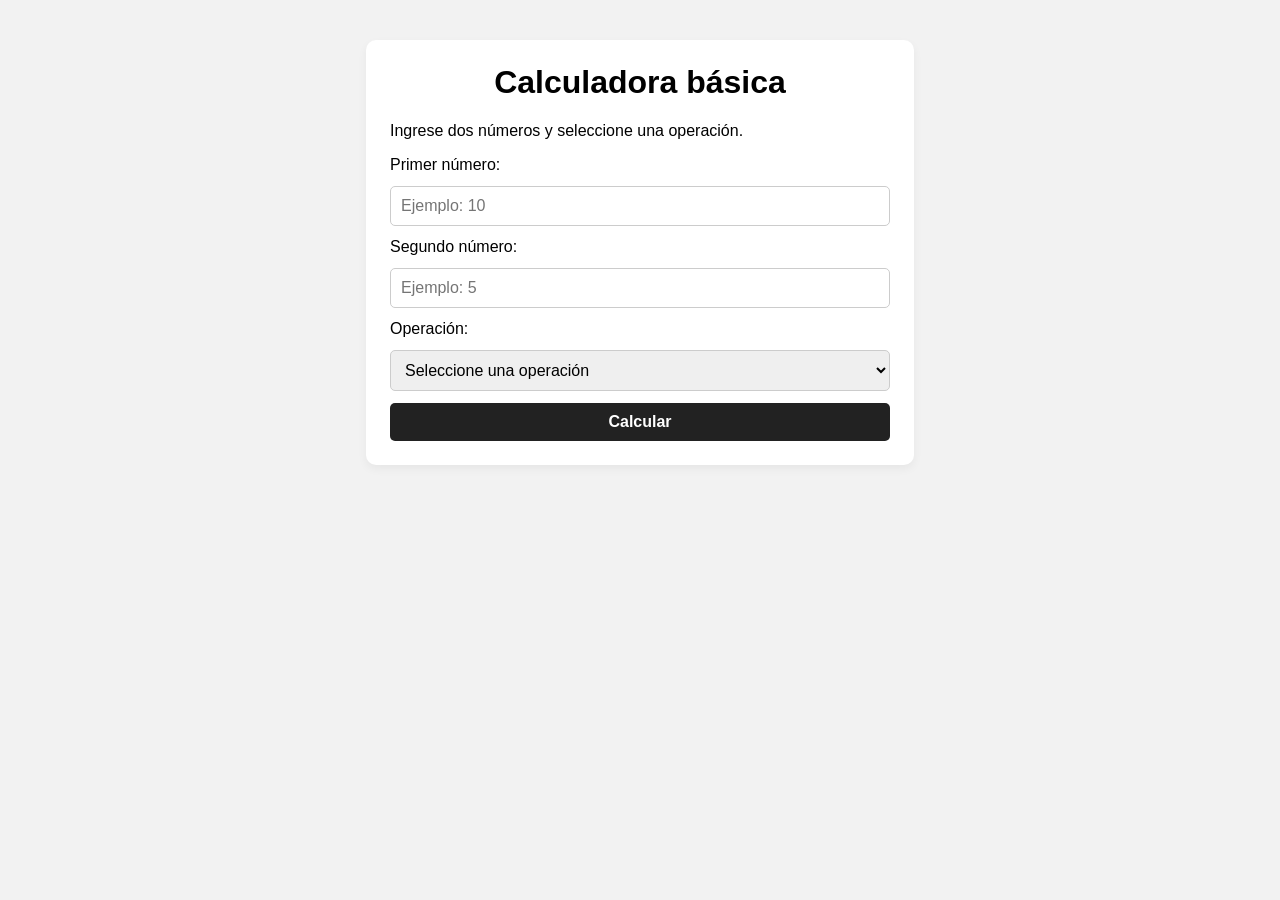
<file: calculadora/index.html>
<!DOCTYPE html>
<html lang="es">
<head>
    <meta charset="UTF-8">
    <meta name="viewport" content="width=device-width, initial-scale=1.0">
    <title>Calculadora con JavaScript ES6</title>
    <link rel="stylesheet" href="style.css">
</head>
<body>
    <main class="contenedor">
        <h1>Calculadora básica</h1>
        <p>Ingrese dos números y seleccione una operación.</p>
        
        <form id="formularioCalculadora">
            <label for="numeroUno">Primer número:</label>
            <input type="number" id="numeroUno" name="numeroUno" placeholder="Ejemplo: 10" required step="any">
            
            <label for="numeroDos">Segundo número:</label>
            <input type="number" id="numeroDos" name="numeroDos" placeholder="Ejemplo: 5" required step="any">
            
            <label for="operacion">Operación:</label>
            <select id="operacion" name="operacion" required>
                <option value="">Seleccione una operación</option>
                <option value="suma">Suma</option>
                <option value="resta">Resta</option>
                <option value="multiplicacion">Multiplicación</option>
                <option value="division">División</option>
            </select>
            
            <button type="submit">Calcular</button>
        </form>
        
        <section id="resultado" class="resultado" style="display: none;">
            Aquí aparecerá el resultado.
        </section>
    </main>
    <script src="script.js"></script>
</body>
</html>
</file>
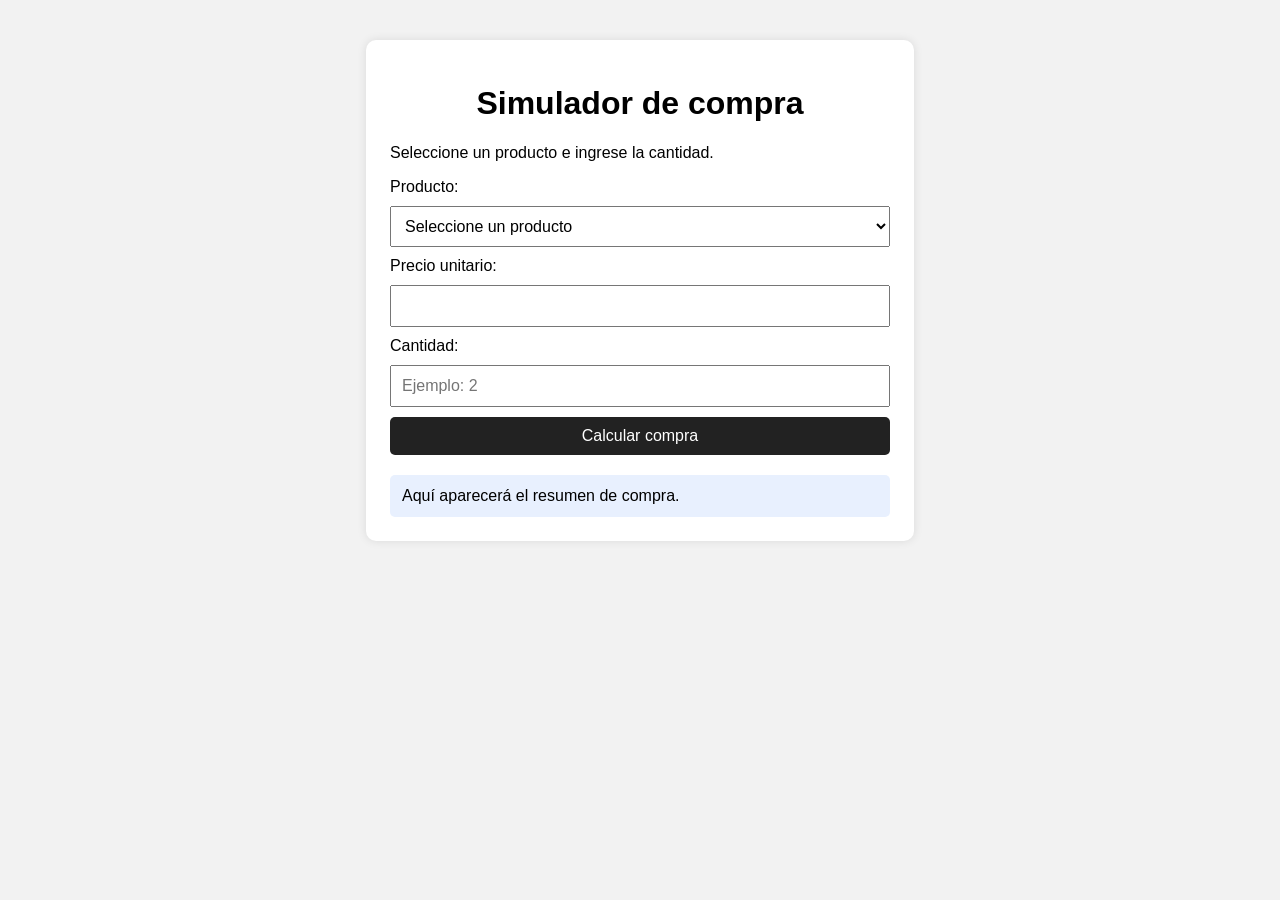
<file: compra-producto/index.html>
<!DOCTYPE html>
<html lang="es">

<head>
    <meta charset="UTF-8">
    <meta name="viewport" content="width=device-width, initial-scale=1.0">
    <title>Compra de productos</title>
    <link rel="stylesheet" href="style.css">
</head>

<body>
    <main class="contenedor">
        <h1>Simulador de compra</h1>
        <p>Seleccione un producto e ingrese la cantidad.</p>
        <form id="formularioCompra">
            <label for="producto">Producto:</label>
            <select id="producto">
                <option value="">Seleccione un producto</option>
                <option value="teclado">Teclado</option>
                <option value="mouse">Mouse</option>
                <option value="pendrive">Pendrive</option>
            </select>
            <label for="precio">Precio unitario:</label>
            <input type="number" id="precio" readonly>
            <label for="cantidad">Cantidad:</label>
            <input type="number" id="cantidad" min="1" placeholder="Ejemplo: 2">
            <button type="submit">Calcular compra</button>
        </form>
        <section id="mensaje" class="resultado">
            Aquí aparecerá el resumen de compra.
        </section>
    </main>
    <script src="script.js"></script>
</body>

</html>
</file>
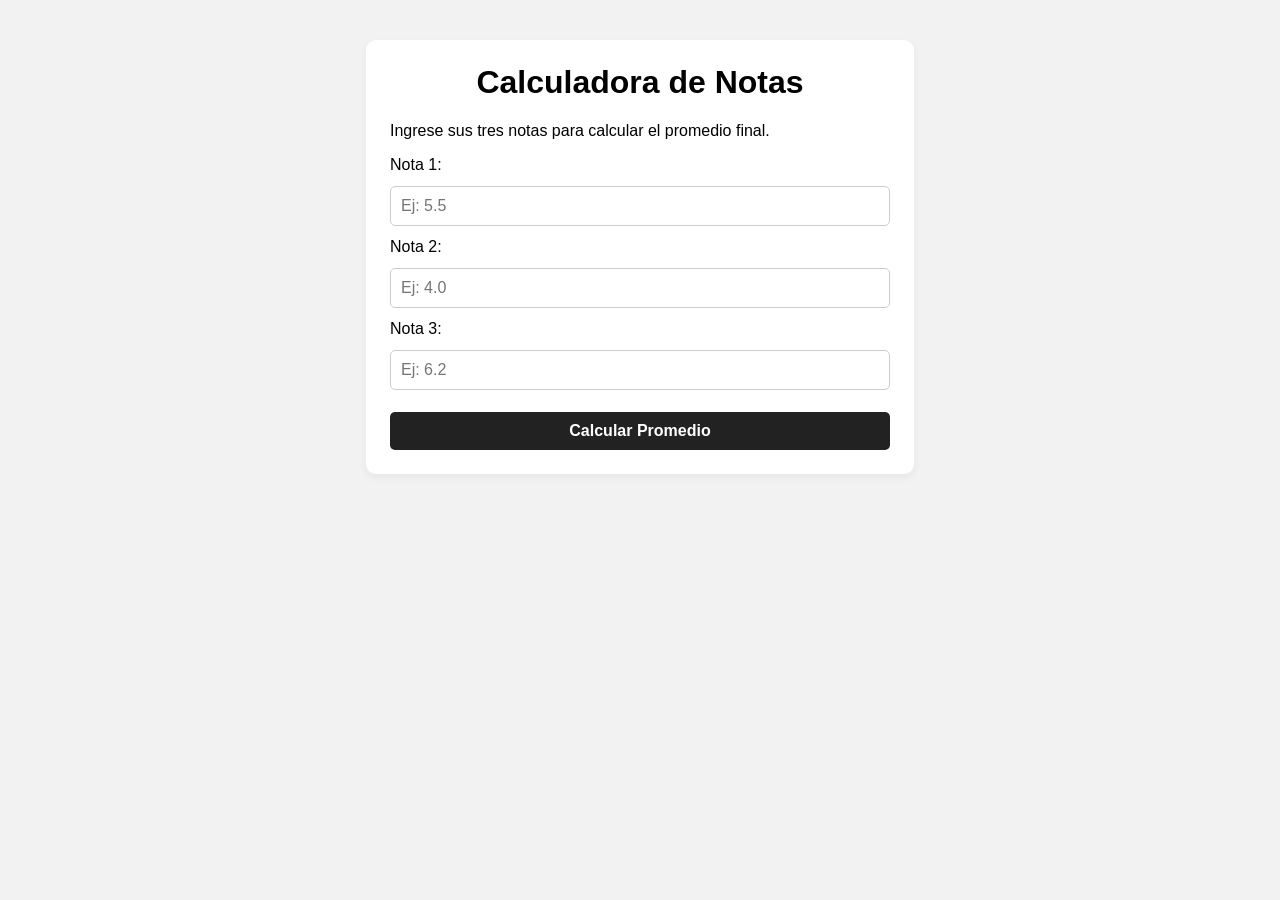
<file: Notas/index.html>
<!DOCTYPE html>
<html lang="es">
<head>
    <meta charset="UTF-8">
    <meta name="viewport" content="width=device-width, initial-scale=1.0">
    <title>Calculadora de Notas</title>
    <link rel="stylesheet" href="style.css">
</head>
<body>
    <main class="contenedor">
        <h1>Calculadora de Notas</h1>
        <p>Ingrese sus tres notas para calcular el promedio final.</p>
        
        <form id="formularioNotas">
            <label for="notaUno">Nota 1:</label>
            <input type="number" id="notaUno" name="notaUno" placeholder="Ej: 5.5" min="1" max="7" step="0.1" required>
            
            <label for="notaDos">Nota 2:</label>
            <input type="number" id="notaDos" name="notaDos" placeholder="Ej: 4.0" min="1" max="7" step="0.1" required>
            
            <label for="notaTres">Nota 3:</label>
            <input type="number" id="notaTres" name="notaTres" placeholder="Ej: 6.2" min="1" max="7" step="0.1" required>
            
            <button type="submit">Calcular Promedio</button>
        </form>
        
        <section id="resultado" class="resultado" style="display: none;">
            Aquí aparecerá el promedio.
        </section>
    </main>
    <script src="script.js"></script>
</body>
</html>
</file>
<file: calculadora/style.css>
body {
  font-family: Arial, sans-serif;
  background-color: #f2f2f2;
  margin: 0;
}

.contenedor {
  width: 90%;
  max-width: 500px;
  margin: 40px auto;
  background-color: white;
  padding: 24px;
  border-radius: 10px;
  box-shadow: 0 4px 10px rgba(0, 0, 0, 0.05); /* Sombra más suave y moderna */
}

h1 {
  text-align: center;
  margin-top: 0; /* Evita espacio extra arriba del contenedor */
}

form {
  display: flex;
  flex-direction: column;
  gap: 12px; /* Un poco más de espacio entre elementos */
}

input,
select,
button {
  padding: 10px;
  font-size: 16px;
  border: 1px solid #ccc; /* Añadido borde para que los inputs no se vean planos */
  border-radius: 5px; /* Bordes suavizados consistentes */
  box-sizing: border-box; /* Asegura que el padding no deforme el ancho */
}

button {
  cursor: pointer;
  background-color: #222;
  color: white;
  border: none;
  font-weight: bold;
  transition: background-color 0.2s ease; /* Transición suave para el hover */
}

/* Efecto visual al pasar el cursor sobre el botón */
button:hover {
  background-color: #444; 
}

.resultado {
  margin-top: 20px;
  padding: 12px;
  background-color: #e8f0fe;
  border-radius: 5px;
  border: 1px solid #d2e3fc; /* Borde sutil para darle estructura */
}
</file>
<file: compra-producto/style.css>
body {
    font-family: Arial, sans-serif;
    background-color: #f2f2f2;
    margin: 0;
}

.contenedor {
    width: 90%;
    max-width: 500px;
    margin: 40px auto;
    background-color: white;
    padding: 24px;
    border-radius: 10px;
    box-shadow: 0 0 10px rgba(0, 0, 0, 0.1);
}

h1 {
    text-align: center;
}

form {
    display: flex;
    flex-direction: column;
    gap: 10px;
}

input,
select,
button {
    padding: 10px;
    font-size: 16px;
}

button {
    cursor: pointer;
    background-color: #222;
    color: white;
    border: none;
    border-radius: 5px;
}

.resultado {
    margin-top: 20px;
    padding: 12px;
    background-color: #e8f0fe;
    border-radius: 5px;
}
</file>
<file: Notas/style.css>
body {
  font-family: Arial, sans-serif;
  background-color: #f2f2f2;
  margin: 0;
}

.contenedor {
  width: 90%;
  max-width: 500px;
  margin: 40px auto;
  background-color: white;
  padding: 24px;
  border-radius: 10px;
  box-shadow: 0 4px 10px rgba(0, 0, 0, 0.05);
}

h1 {
  text-align: center;
  margin-top: 0;
}

form {
  display: flex;
  flex-direction: column;
  gap: 12px;
}

input,
button {
  padding: 10px;
  font-size: 16px;
  border: 1px solid #ccc;
  border-radius: 5px;
  box-sizing: border-box;
}

button {
  cursor: pointer;
  background-color: #222;
  color: white;
  border: none;
  font-weight: bold;
  margin-top: 10px;
  transition: background-color 0.2s ease;
}

button:hover {
  background-color: #444;
}

.resultado {
  margin-top: 20px;
  padding: 14px;
  border-radius: 5px;
  font-size: 16px;
  line-height: 1.5;
  border: 1px solid #ccc;
}

/* Clases nuevas para cambiar el color del resultado dinámicamente */
.aprobado {
  background-color: #e6f4ea;
  color: #137333;
  border-color: #c4eed0;
}

.reprobado {
  background-color: #fce8e6;
  color: #c5221f;
  border-color: #fad2cf;
}
</file>
